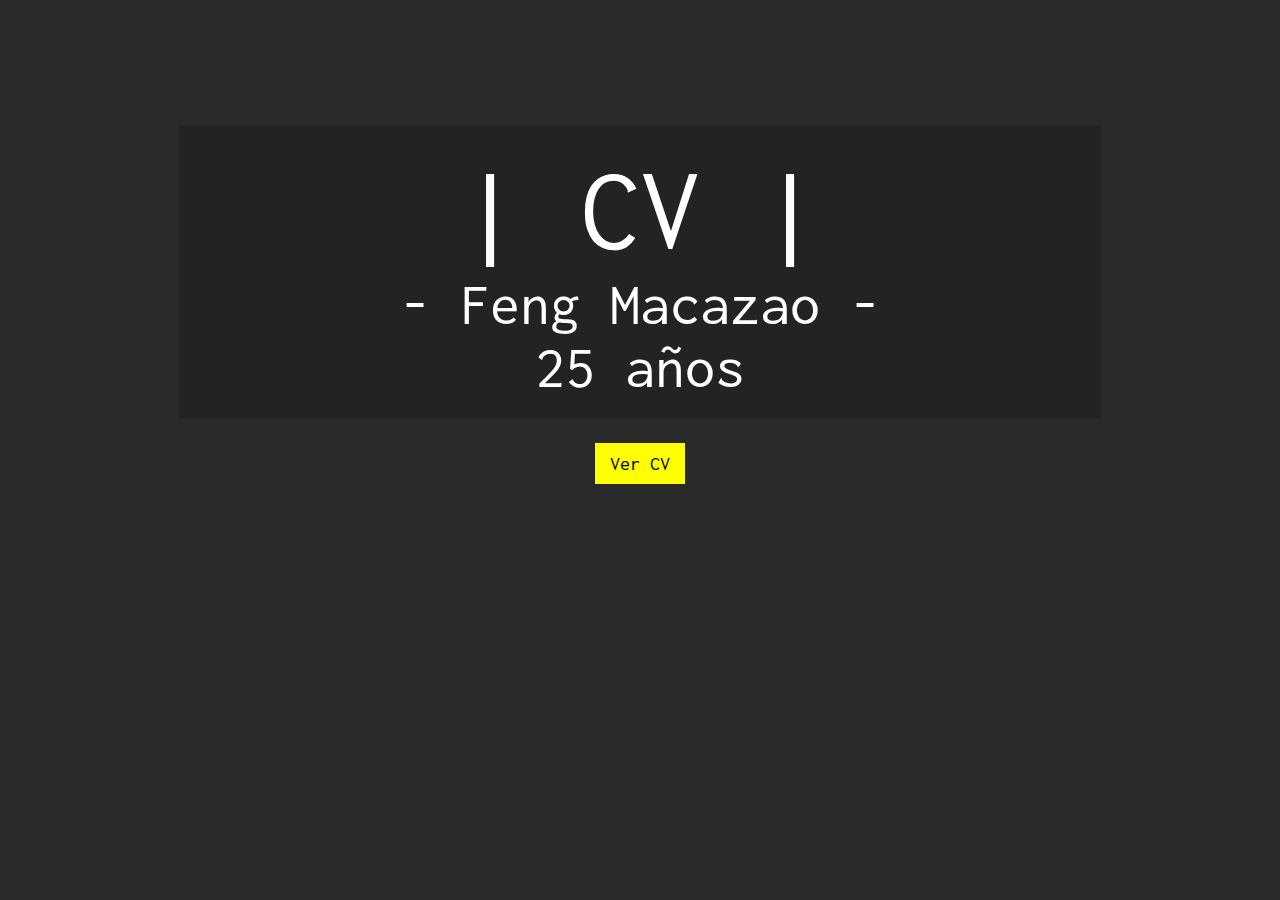
<file: index.html>
<!DOCTYPE html PUBLIC "-//W3C//DTD XHTML 1.0 Transitional//EN" "http://www.w3.org/TR/xhtml1/DTD/xhtml1-transitional.dtd">
<html xmlns="http://www.w3.org/1999/xhtml">
<head>
<meta http-equiv="Content-Type" content="text/html; charset=utf-8" />
<meta name="viewport" content="width=device-width, initial-scale=1.0">
<title>CV - Feng Macazao</title>
<link rel="icon" type="image/x-icon" href="FengMacazao.jpg">	
<link rel="stylesheet" href="estiloscv.css" type="text/css" media="all" />
<link rel="preconnect" href="https://fonts.googleapis.com">
<link rel="preconnect" href="https://fonts.gstatic.com" crossorigin>
<link href="https://fonts.googleapis.com/css2?family=Inconsolata:wght@200;300;400;500;600;700;800;900&display=swap" rel="stylesheet">
</head>

<body>
<div id="bloque-home">
<span class="titulo">| CV |</span><br />
<span>- Feng Macazao -<br />
25 años</span>
</div>
<div id="boton"><span class="boton-home"><a href="CV-FengMacazao.html">Ver CV</a></span></div>
</body>
</html>
</file>
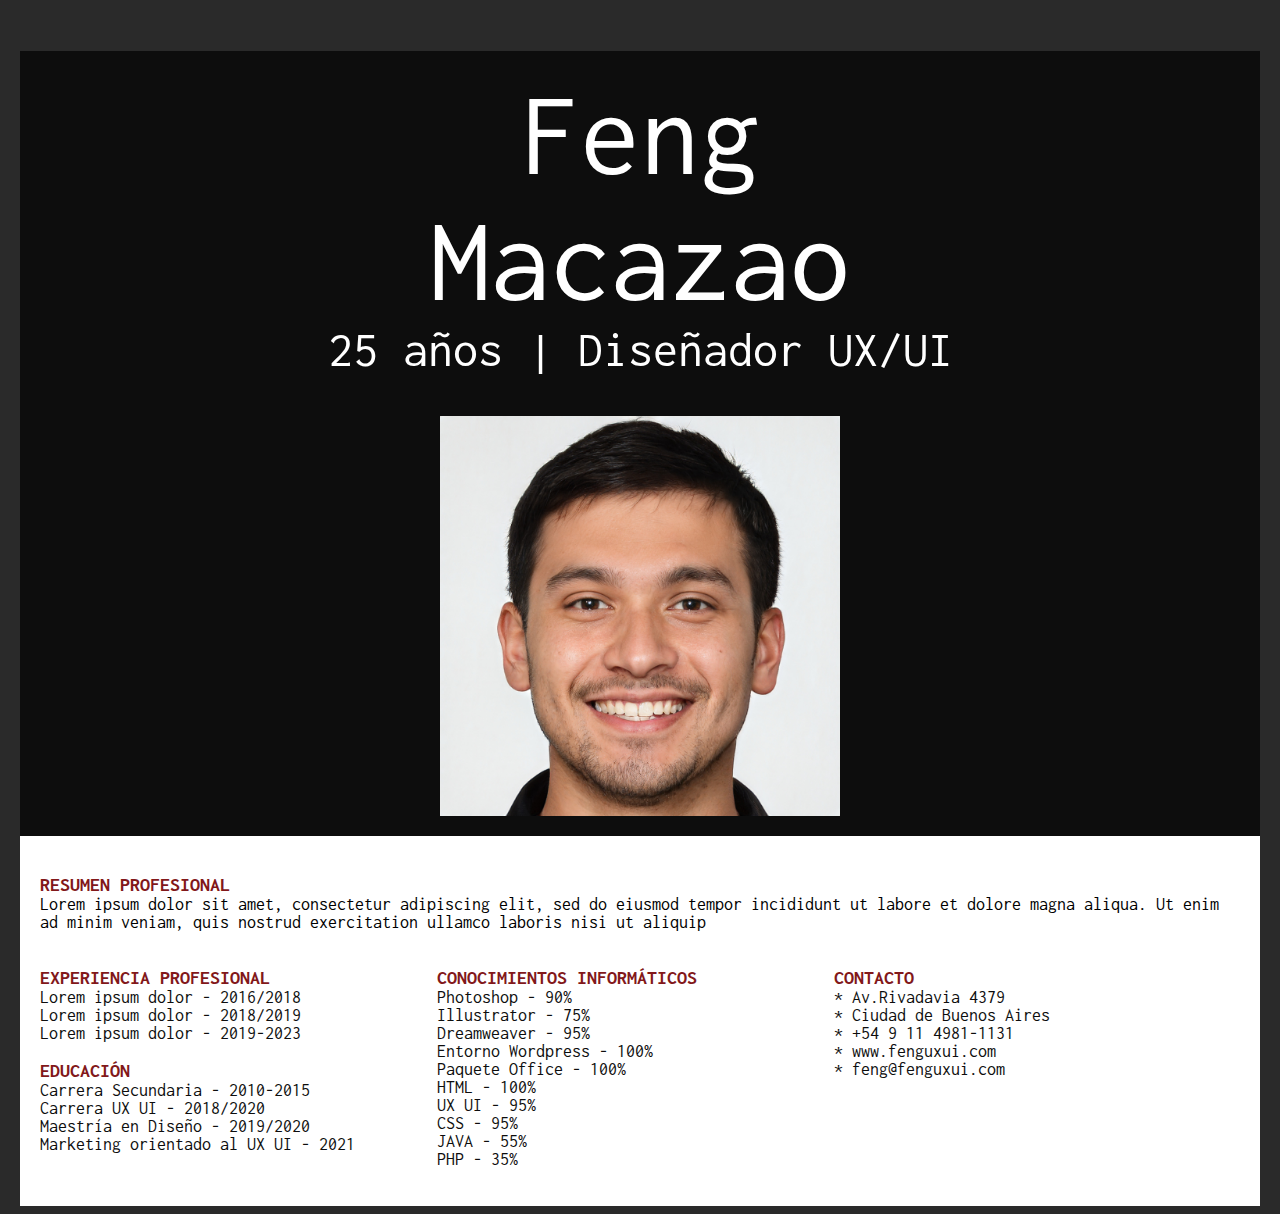
<file: CV-FengMacazao.html>
<!DOCTYPE html PUBLIC "-//W3C//DTD XHTML 1.0 Transitional//EN" "http://www.w3.org/TR/xhtml1/DTD/xhtml1-transitional.dtd">
<html xmlns="http://www.w3.org/1999/xhtml">
<head>
<meta http-equiv="Content-Type" content="text/html; charset=utf-8" />
<meta name="viewport" content="width=device-width, initial-scale=1.0">
<title>CV - Web Demo</title>
<link rel="icon" type="image/x-icon" href="FengMacazao.jpg">	
<link rel="stylesheet" href="estiloscv.css" type="text/css" media="all" />
<link rel="preconnect" href="https://fonts.googleapis.com">
<link rel="preconnect" href="https://fonts.gstatic.com" crossorigin>
<link href="https://fonts.googleapis.com/css2?family=Inconsolata:wght@200;300;400;500;600;700;800;900&display=swap" rel="stylesheet">
</head>

<body>
<div id="header-cv"><span class="titulo" >Feng<br />
Macazao</span><br />
<span class="bajada" >25 años | Diseñador UX/UI</span><br />
<img class="foto" src="FengMacazao.jpg" /></div>
	
<table border="0" align="center" cellpadding="20" cellspacing="0" class="bloque-info">
	
  <tr>
    <td valign="top">
	<p><strong>RESUMEN PROFESIONAL</strong><br />
        Lorem ipsum dolor sit amet, consectetur adipiscing elit, sed do eiusmod tempor incididunt ut labore et dolore magna aliqua. Ut enim ad minim veniam, quis nostrud exercitation ullamco laboris nisi ut aliquip </p>	
		<div class="columna1-1">
      <p><strong>EXPERIENCIA PROFESIONAL</strong><br />
Lorem ipsum dolor - 2016/2018<br />
Lorem ipsum dolor - 2018/2019<br />
Lorem ipsum dolor - 2019-2023    </p>
      <p><strong>EDUCACIÓN</strong><br />
        Carrera Secundaria - 2010-2015
        <br /> 
      Carrera UX UI - 2018/2020<br />
      Maestría en Diseño - 2019/2020<br />
      Marketing orientado al UX UI - 2021
      </p>
    </div>
    <div class="columna1-2">
      <p><strong>CONOCIMIENTOS INFORMÁTICOS</strong><br />
        Photoshop - 90%<br />
        Illustrator - 75%<br />
        Dreamweaver - 95%<br />
        Entorno Wordpress - 100%<br />
        Paquete Office - 100%<br />
        HTML - 100%<br />
        UX UI - 95%<br />
        CSS - 95%<br />
        JAVA - 55%<br />
        PHP - 35%<br />
      </p>
    </div>
    <div class="columna1-3">
      <p><strong>CONTACTO</strong><br /> 
        * Av.Rivadavia 4379<br />
        * Ciudad de Buenos Aires<br />
        * +54 9 11 4981-1131<br />
        * www.fenguxui.com<br />
      * feng@fenguxui.com</p>
    </div>
</td>
  </tr>
</table>
</div>
</body>
</html>
</file>
<file: estiloscv.css>
html, body {
	background-color: #2a2a2a;
	font-family: 'Inconsolata', monospace;

	}

.titulo  {
	font-size: 120px !important;
	}
.bajada  {
	font-size: 50px !important;
	}
	
	
#bloque-home {
	width:70%;
	padding:20px;
	background-color:#232323;
	color:#FFF;
	font-size: 60px;
	margin:10% auto 35px auto;
	text-align:center;
	}

.boton-home a {
	padding: 10px 15px 10px 15px;
	background-color:#FF0;
	color: #000;
	font-size:20px;
	text-decoration:none;
	transition: 0.5s;
	margin:auto
}

.boton-home a:hover {
	background-color:#FFF;
	color: #000;
}
#boton {
	width:70%;
	margin:auto;
	text-align: center;
	}
	
#header-cv {
	width:1200px;
	padding:20px;
	background-color: #0D0D0D;
	color:#FFF;
	font-size: 60px;
	margin:4% auto 0px auto;
	text-align:center;
	}
	
.bloque-info {
	width:1240px;
	background-color: #fff;
	margin: auto;
	font-size: 18px;
	}

.bloque-info strong {
	font-size: 20px;
	color: #82181A;
	}

.columna1-1 {
	width:31%;
	padding:0px 25px 0px 0px;
	color:#0D0D0D;
	font-size: 18px;
	text-align:left;
	float:left;
	}
.columna1-2 {
	width:31%;
	padding:0px 25px 0px 0px;
	color:#0D0D0D;
	font-size: 18px;
	text-align:left;
	float:left;
	}
.columna1-3 {
	width:31%;
	padding:0px;
	color:#0D0D0D;
	font-size: 18px;
	text-align:left;
	float:left;
	}
.foto {
	width:400px;
	height:auto;
	text-align:center;
	margin-top: 40px;
	}

@media only screen and (max-width: 600px) {
#bloque-home {
	margin:50% auto 25px auto;
	font-size: 22px;
	}
.titulo  {
	font-size: 35px !important;
	}
	
.bajada  {
	font-size: 20px !important;
	}
.foto {
	width:70%;
	text-align:center;
	height:auto;
	}
#header-cv {
	width:90%;
	}
.bloque-info {
	width:100%;
	}
.columna1-1 {
	width:100% !important;
	padding:10px !important;
	float:none !important;
	}
.columna1-2 {
	width:100% !important;
	padding:10px !important;
	float:none !important;
	}
.columna1-3 {
	width:100% !important;
	padding:10px !important;
	float:none !important;
	}
}
</file>
